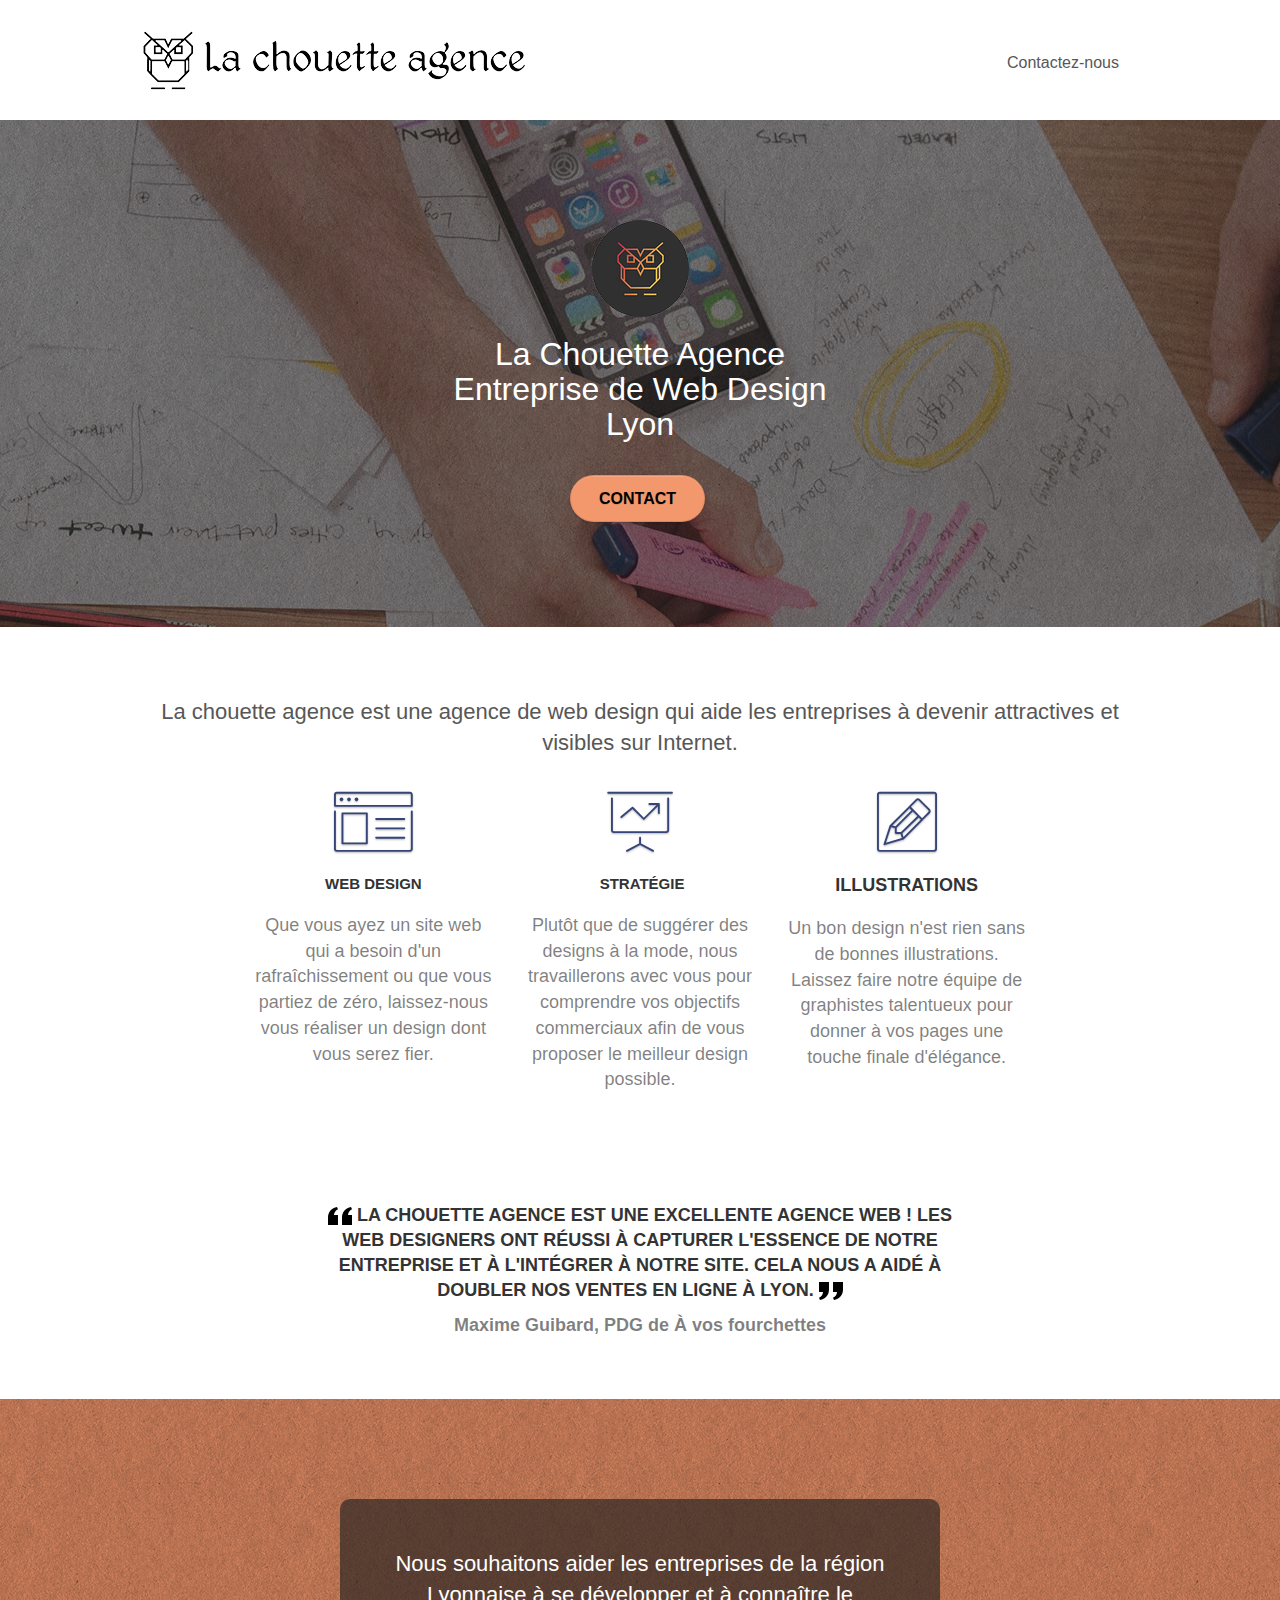
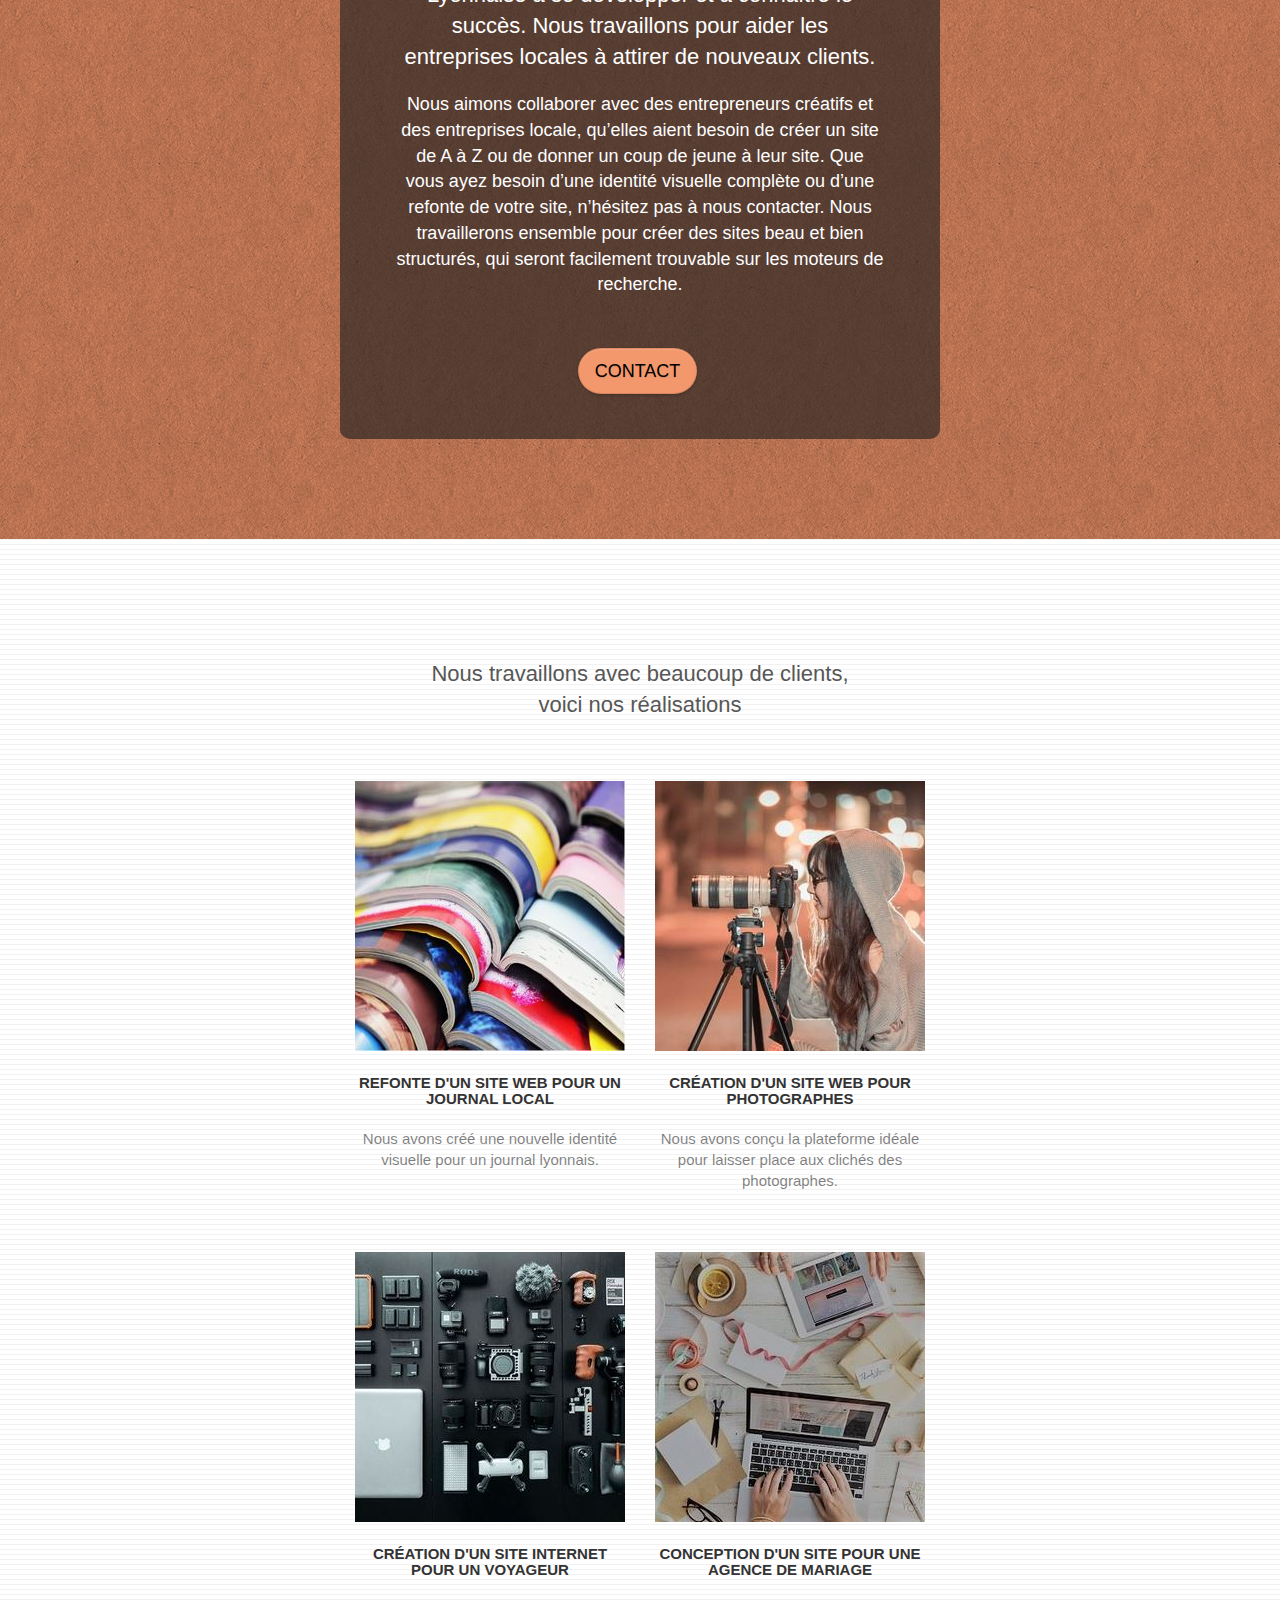
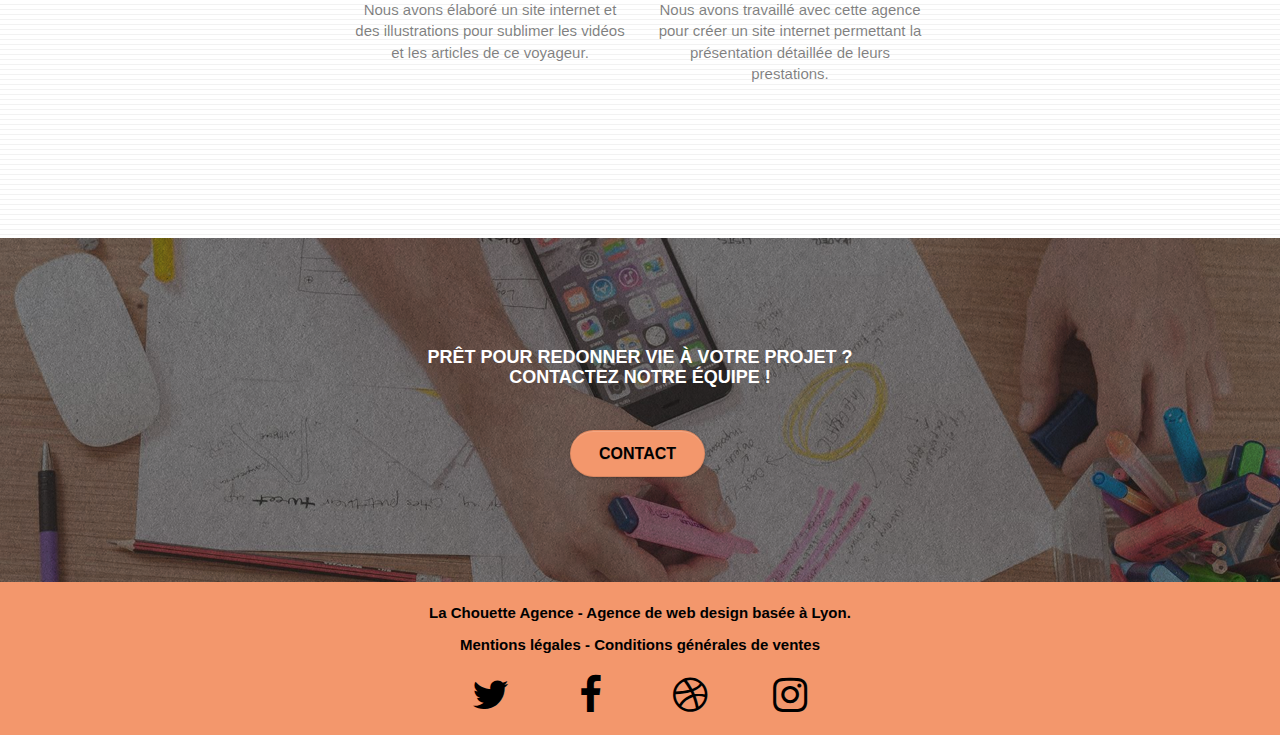
<file: index.html>
<!doctype html>
<html lang="fr">
<head>
    <meta charset="utf-8">
    <meta name="title" content="La Chouette Agence - Web design">
    <meta name="description" content="La Chouette Agence est une agence de Web Design basée sur Lyon qui aide les entreprises à devenir attractives et visibles sur Internet">
	<title>La Chouette Agence - Web Design à Lyon</title>
	<meta name="robots" content="index, follow">
	<meta name="viewport" content="width=device-width, initial-scale=1.0, viewport-fit=cover">
	<!-- Open Graph / Facebook -->
	<meta property="og:type" content="website">
	<meta property="og:url" content="https://metatags.io/">
	<meta property="og:title" content="La Chouette Agence - Web Design">
	<meta property="og:description" content="La Chouette Agence est une agence de Web Design basée sur Lyon qui aide les entreprises à devenir attractives et visibles sur Internet">
	<meta property="og:image" content="https://metatags.io/assets/meta-tags-16a33a6a8531e519cc0936fbba0ad904e52d35f34a46c97a2c9f6f7dd7d336f2.png">
	<!-- Twitter -->
	<meta property="twitter:card" content="summary_large_image">
	<meta property="twitter:url" content="https://metatags.io/">
	<meta property="twitter:title" content="La Chouette Agence - Web Design">
	<meta property="twitter:description" content="La Chouette Agence est une agence de Web Design basée sur Lyon qui aide les entreprises à devenir attractives et visibles sur Internet">
	<meta property="twitter:image" content="https://metatags.io/assets/meta-tags-16a33a6a8531e519cc0936fbba0ad904e52d35f34a46c97a2c9f6f7dd7d336f2.png">
    
	<link rel="canonical" href="https://www.lachouetteagence.com/index"/>
	<link rel="shortcut icon" type="image/png" href="favicon.jpg">
    <link rel="stylesheet" type="text/css" href="./css/bootstrap.min.css">
	<link rel="stylesheet" type="text/css" href="style.min.css">
	<link rel="stylesheet" type="text/css" href="./css/font-awesome.css">
	<link rel="stylesheet" type="text/css" href="./css/et-line.css">
	

<!-- Analytics -->
 
<!-- Analytics END -->
    
</head>

<body>
<!-- Principal conteneur -->
<div class="page-container">
    
<!-- bloc-0 -->
<header class="bloc bgc-white l-bloc" id="bloc-0">
	<div class="container bloc-sm">
		<nav class="navbar row">
			<div class="navbar-header">
				<a class="navbar-brand" href="index.html"><img src="img_soft/la-chouette-agence.png" alt="Bannière La Chouette Agence" title="La Chouette Agence"/></a>
				<button id="nav-toggle" type="button" class="ui-navbar-toggle navbar-toggle" data-toggle="collapse" data-target=".navbar-1">
					<span class="sr-only">Toggle navigation</span>
					<span class="icon-bar"></span>
					<span class="icon-bar"></span>
					<span class="icon-bar"></span>
				</button>
			</div>
			<div class="collapse navbar-collapse navbar-1 special-dropdown-nav">
				<ul class="site-navigation nav navbar-nav">
					<li>
						<a href="page2.html">Contactez-nous</a>
					</li>
				</ul>
			</div>
		</nav>
	</div>
</header>
<!-- bloc-0 END -->

	<main>
<!-- bloc-1-presentation -->
		<section class="bloc bgc-dark-slate-blue bg-banniere d-bloc bg-t-edge bloc-bg-texture texture-paper b-parallax" id="bloc-1-hero">
			<div class="container bloc-lg">
				<div class="row tight-width-whitespace">
					<div class="col-sm-12">
						<img src="img_soft/logo-s.png" class="center-block image-resize-mode" alt="Logo La Chouette Agence" title="La Chouette Agence" />
						<h1 class="text-center hero-bloc-text tc-white ">
						La Chouette Agence <br> Entreprise de Web Design <br> Lyon
						</h1>
						<div class="text-center">
							<a href="page2.html" class="btn btn-lg btn-clean btn-rd cta-hero btn-atomic-tangerine" id="cta-hero">Contact</a>
						</div>
					</div>
				</div>
			</div>
		</section>
<!-- bloc-1-presentation END -->

<!-- bloc-2-services -->
		<section class="bloc bgc-white l-bloc" id="bloc-2-services">
			<div class="container bloc-md">
				<div class="row">
					<div class="col-sm-12 text-center">
						<h2 class="title_center">La chouette agence est une agence de web design qui aide les entreprises à devenir attractives et visibles sur Internet.</h2>
					</div>
				</div>
				<div class="row voffset-lg med-width-whitespace">
					<div class="col-sm-4">
						<div class="text-center">
							<span class="et-icon-browser sm-shadow icon-dark-slate-blue icons icon-lg"></span>
						</div>
						<h3 class="mg-md text-center">
							Web design
						</h3>
						<p class="text-center txt-size">
							Que vous ayez un site web qui a besoin d'un rafraîchissement ou que vous partiez de zéro, laissez-nous vous réaliser un design dont vous serez fier.
						</p>
					</div>
					<div class="col-sm-4">
						<div class="text-center">
							<span class="et-icon-presentation sm-shadow icon-dark-slate-blue icons icon-lg"></span>
						</div>
						<h3 class="mg-md text-center">
							&nbsp;Stratégie
						</h3>
						<p class="text-center txt-size">
							Plutôt que de suggérer des designs à la mode, nous travaillerons avec vous pour comprendre vos objectifs commerciaux afin de vous proposer le meilleur design possible.<br>
						</p>
					</div>
					<div class="col-sm-4">
						<div class="text-center">
							<span class="et-icon-edit sm-shadow icon-dark-slate-blue icons icon-lg"></span>
						</div>
						<h3 class="mg-md text-center txt-size">
							Illustrations
						</h3>
						<p class="text-center txt-size">
							Un bon design n'est rien sans de bonnes illustrations. Laissez faire notre équipe de graphistes talentueux pour donner à vos pages une touche finale d'élégance.
						</p>
					</div>
				</div>
				<div class="row voffset-lg voffset">
					<div class="col-xs-12 col-md-8 col-md-offset-2 text-center">
						<h3 class="quote-center"><img src="/iconmonstr-quote-1.svg" class="m-5" alt="quote"> La chouette agence est une excellente agence web ! Les web designers ont réussi à capturer l'essence de notre entreprise et à l'intégrer à notre site. Cela nous a aidé à doubler nos ventes en ligne à Lyon. <img src="iconmonstr-quote-7.svg" alt="quote"></h3>
						<p class="quotename-center">Maxime Guibard, PDG de À vos fourchettes</p>
					</div>
				</div>
			</div>
		</section>
<!-- bloc-2-services END -->

<!-- bloc-3-what-i-do -->
		<section class="bloc tc-white bgc-atomic-tangerine bg-presentation d-bloc bloc-bg-texture texture-paper b-parallax" id="bloc-3-what-i-do">
			<div class="container bloc-lg padding_responsive">
				<div class="row tight-width-whitespace black-background text-center">
					<div class="col-sm-12 text-center">
						<h2 class="mg-md text-center tc-white">
							Nous souhaitons aider les entreprises de la région Lyonnaise à se développer et à connaître le succès. Nous travaillons pour aider les entreprises locales à attirer de nouveaux clients.<br>
						</h2>
						<p class="text-center tc-white w-auto txt-size">
							Nous aimons collaborer avec des entrepreneurs créatifs et des entreprises locale, qu’elles aient besoin de créer un site de A à Z ou de donner un coup de jeune à leur site. Que vous ayez besoin d’une identité visuelle complète ou d’une refonte de votre site, n’hésitez pas à nous contacter. Nous travaillerons ensemble pour créer des sites beau et bien structurés, qui seront facilement trouvable sur les moteurs de recherche.
						</p><br><br>
						<a class="ltc-white bold-link w-auto h-auto text-center" href="page2.html">
							<button class="btn btn-atomic-tangerine btn-clean btn-rd btn-lg w-100">CONTACT</button>
						</a><br>
					</div>
				</div>
			</div>
		</section>
<!-- bloc-3-what-i-do END -->

<!-- bloc-4-portfolio -->
		<section class="bloc bgc-white bg-lines-h2-bg bg-repeat l-bloc" id="bloc-4-portfolio">
			<div class="container bloc-lg">
				<div class="row">
					<div class="col-sm-12 text-center">
						<h2 class="title-center">Nous travaillons avec beaucoup de clients,<br> voici nos réalisations</h2>
					</div>
				</div>
				<div class="row tight-width-whitespace portfolio-row">
					<div class="col-sm-6">
						<a href="#" data-lightbox="img_soft/1-s.jpg" data-gallery-id="gallery-1" data-caption="Refonte d'un site web pour un journal local" data-frame="snapshot-lb"><img src="img_soft/1-s.jpg" alt="Refonte d'un site web pour un journal local" title="Journal" class="img-responsive portfolio-thumb" /></a>
						<h3 class="mg-md text-center">
							Refonte d'un site web pour un journal local
						</h3>
						<p class="text-center p-size">
							Nous avons créé une nouvelle identité visuelle pour un journal lyonnais.
						</p>
					</div>
					<div class="col-sm-6">
						<a href="#" data-lightbox="img_soft/2-s.jpg" data-gallery-id="gallery-1" data-caption="Création d'un site web pour photographes" data-frame="snapshot-lb"><img src="img_soft/2-s.jpg" class="img-responsive portfolio-thumb" alt="Création d'un site web pour photographes" title="Site photographe" /></a>
						<h3 class="mg-md text-center">
							Création d'un site web pour photographes
						</h3>
						<p class="text-center p-size">
							Nous avons conçu la plateforme idéale pour laisser place aux clichés des photographes.
						</p>
					</div>
				</div>
				<div class="row tight-width-whitespace portfolio-row">
					<div class="col-sm-6">
						<a href="#" data-lightbox="img_soft/3-s.jpg" data-gallery-id="gallery-1" data-caption="Création d'un site internet pour un voyageur" data-frame="snapshot-lb"><img src="img_soft/3-.jpg" class="img-responsive portfolio-thumb" alt="Création d'un site internet pour un voyageur" title="Site Voyageur"/></a>
						<h3 class="mg-md text-center">
							Création d'un site internet pour un voyageur
						</h3>
						<p class="text-center p-size">
							Nous avons élaboré un site internet et des illustrations pour sublimer les vidéos et les articles de ce voyageur.
						</p>
					</div>
					<div class="col-sm-6">
						<a href="#" data-lightbox="img_soft/4-s.jpg" data-gallery-id="gallery-1" data-caption="Conception d'un site pour une agence de mariage" data-frame="snapshot-lb"><img src="img_soft/4-s.jpg" class="img-responsive portfolio-thumb" alt="Conception d'un site pour une agence de mariage" title="Site Mariage" /></a>
						<h3 class="mg-md text-center">
							Conception d'un site pour une agence de mariage
						</h3>
						<p class="text-center p-size">
							Nous avons travaillé avec cette agence pour créer un site internet permettant la présentation détaillée de leurs prestations.
						</p>
					</div>
				</div>
			</div>
		</section>
<!-- bloc-4-portfolio END -->

<!-- bloc-5-cta -->
		<section class="bloc bgc-dark-slate-blue bg-banniere d-bloc bloc-bg-texture texture-paper" id="bloc-5-cta">
			<div class="container bloc-lg">
				<div class="row square-bg">
					<h3 class="mg-md text-center tc-white txt-size">Prêt pour redonner vie à votre projet ?<br>Contactez notre équipe !</h3>
					<div class="col-sm-12 text-center">
						<a href="page2.html" class="btn btn-atomic-tangerine btn-clean btn-rd btn-lg cta-hero">CONTACT</a>
					</div>
				</div>
			</div>
		</section>
<!-- bloc-5-cta END -->
	</main>
<!-- Footer - bloc-8 -->
	<footer class="bloc bgc-atomic-tangerine d-bloc" id="bloc-8">
		<div class="container bloc-sm">
			<div class="row">
				<div class="col-sm-12">
					<div class="text-center foot-text">
						<p>La Chouette Agence - Agence de web design basée à Lyon.<br></p>
						<a href="#" class="mentions foot-text">Mentions légales</a> - <a href="#" class="mentions foot-text">Conditions générales de ventes</a>
					</div><br>
					<div class="row row-no-gutters social">
						<div class="col-sm-3">
							<div class="text-center">
								<a class="social link" href="http://lachouetteagence.twitter.com" alt="lien vers Twitter"><span class="fa fa-twitter icon-md"></span></a>
							</div>
						</div>
						<div class="col-sm-3">
							<div class="text-center">
								<a class="social link" href="http://lachouetteagence.facebook.com" alt="lien vers Facebook"><span class="fa fa-facebook icon-md"></span></a>
							</div>
						</div>
						<div class="col-sm-3">
							<div class="text-center">
								<a class="social link" href="http://lachouetteagence.dribble.com" alt="lien vers Dribble"><span class="fa fa-dribbble icon-md"></span></a>
							</div>
						</div>
						<div class="col-sm-3">
							<div class="text-center">
								<a class="social link" href="http://lachouetteagence.instagram.com" alt="lien vers Instagram"><span class="fa fa-instagram icon-md"></span></a>
							</div>
						</div>
					</div>
				</div>
			</div>
		</div>
	</footer>
<!-- Footer - bloc-8 END -->

</div>
<!-- Principal conteneur END -->
<script src="./js/jquery-2.1.0.js"></script>
<script src="./js/bootstrap.js"></script>
<script src="./js/blocs.js"></script>
<script src="./js/jquery.touchSwipe.js" defer></script>
<script src="./js/gmaps.js"></script>

</body>
</html>
</file>
<file: css/et-line.css>
@font-face {
    font-family: et-line;
    src: url(../fonts/et-line.eot);
    src: url(../fonts/et-line.eot?#iefix) format('embedded-opentype'), url(../fonts/et-line.woff) format('woff'), url(../fonts/et-line.ttf) format('truetype'), url(../fonts/et-line.svg#et-line) format('svg');
    font-weight: 400;
    font-style: normal
}

.et-icon-adjustments,
.et-icon-alarmclock,
.et-icon-anchor,
.et-icon-aperture,
.et-icon-attachment,
.et-icon-bargraph,
.et-icon-basket,
.et-icon-beaker,
.et-icon-bike,
.et-icon-book-open,
.et-icon-briefcase,
.et-icon-browser,
.et-icon-calendar,
.et-icon-camera,
.et-icon-caution,
.et-icon-chat,
.et-icon-circle-compass,
.et-icon-clipboard,
.et-icon-clock,
.et-icon-cloud,
.et-icon-compass,
.et-icon-desktop,
.et-icon-dial,
.et-icon-document,
.et-icon-documents,
.et-icon-download,
.et-icon-dribbble,
.et-icon-edit,
.et-icon-envelope,
.et-icon-expand,
.et-icon-facebook,
.et-icon-flag,
.et-icon-focus,
.et-icon-gears,
.et-icon-genius,
.et-icon-gift,
.et-icon-global,
.et-icon-globe,
.et-icon-googleplus,
.et-icon-grid,
.et-icon-happy,
.et-icon-hazardous,
.et-icon-heart,
.et-icon-hotairballoon,
.et-icon-hourglass,
.et-icon-key,
.et-icon-laptop,
.et-icon-layers,
.et-icon-lifesaver,
.et-icon-lightbulb,
.et-icon-linegraph,
.et-icon-linkedin,
.et-icon-lock,
.et-icon-magnifying-glass,
.et-icon-map,
.et-icon-map-pin,
.et-icon-megaphone,
.et-icon-mic,
.et-icon-mobile,
.et-icon-newspaper,
.et-icon-notebook,
.et-icon-paintbrush,
.et-icon-paperclip,
.et-icon-pencil,
.et-icon-phone,
.et-icon-picture,
.et-icon-pictures,
.et-icon-piechart,
.et-icon-presentation,
.et-icon-pricetags,
.et-icon-printer,
.et-icon-profile-female,
.et-icon-profile-male,
.et-icon-puzzle,
.et-icon-quote,
.et-icon-recycle,
.et-icon-refresh,
.et-icon-ribbon,
.et-icon-rss,
.et-icon-sad,
.et-icon-scissors,
.et-icon-scope,
.et-icon-search,
.et-icon-shield,
.et-icon-speedometer,
.et-icon-strategy,
.et-icon-streetsign,
.et-icon-tablet,
.et-icon-target,
.et-icon-telescope,
.et-icon-toolbox,
.et-icon-tools,
.et-icon-tools-2,
.et-icon-trophy,
.et-icon-tumblr,
.et-icon-twitter,
.et-icon-upload,
.et-icon-video,
.et-icon-wallet,
.et-icon-wine {
    font-family: et-line;
    speak: none;
    font-style: normal;
    font-weight: 400;
    font-variant: normal;
    text-transform: none;
    line-height: 1;
    -webkit-font-smoothing: antialiased;
    -moz-osx-font-smoothing: grayscale;
    display: inline-block
}

.et-icon-mobile:before {
    content: "\e000"
}

.et-icon-laptop:before {
    content: "\e001"
}

.et-icon-desktop:before {
    content: "\e002"
}

.et-icon-tablet:before {
    content: "\e003"
}

.et-icon-phone:before {
    content: "\e004"
}

.et-icon-document:before {
    content: "\e005"
}

.et-icon-documents:before {
    content: "\e006"
}

.et-icon-search:before {
    content: "\e007"
}

.et-icon-clipboard:before {
    content: "\e008"
}

.et-icon-newspaper:before {
    content: "\e009"
}

.et-icon-notebook:before {
    content: "\e00a"
}

.et-icon-book-open:before {
    content: "\e00b"
}

.et-icon-browser:before {
    content: "\e00c"
}

.et-icon-calendar:before {
    content: "\e00d"
}

.et-icon-presentation:before {
    content: "\e00e"
}

.et-icon-picture:before {
    content: "\e00f"
}

.et-icon-pictures:before {
    content: "\e010"
}

.et-icon-video:before {
    content: "\e011"
}

.et-icon-camera:before {
    content: "\e012"
}

.et-icon-printer:before {
    content: "\e013"
}

.et-icon-toolbox:before {
    content: "\e014"
}

.et-icon-briefcase:before {
    content: "\e015"
}

.et-icon-wallet:before {
    content: "\e016"
}

.et-icon-gift:before {
    content: "\e017"
}

.et-icon-bargraph:before {
    content: "\e018"
}

.et-icon-grid:before {
    content: "\e019"
}

.et-icon-expand:before {
    content: "\e01a"
}

.et-icon-focus:before {
    content: "\e01b"
}

.et-icon-edit:before {
    content: "\e01c"
}

.et-icon-adjustments:before {
    content: "\e01d"
}

.et-icon-ribbon:before {
    content: "\e01e"
}

.et-icon-hourglass:before {
    content: "\e01f"
}

.et-icon-lock:before {
    content: "\e020"
}

.et-icon-megaphone:before {
    content: "\e021"
}

.et-icon-shield:before {
    content: "\e022"
}

.et-icon-trophy:before {
    content: "\e023"
}

.et-icon-flag:before {
    content: "\e024"
}

.et-icon-map:before {
    content: "\e025"
}

.et-icon-puzzle:before {
    content: "\e026"
}

.et-icon-basket:before {
    content: "\e027"
}

.et-icon-envelope:before {
    content: "\e028"
}

.et-icon-streetsign:before {
    content: "\e029"
}

.et-icon-telescope:before {
    content: "\e02a"
}

.et-icon-gears:before {
    content: "\e02b"
}

.et-icon-key:before {
    content: "\e02c"
}

.et-icon-paperclip:before {
    content: "\e02d"
}

.et-icon-attachment:before {
    content: "\e02e"
}

.et-icon-pricetags:before {
    content: "\e02f"
}

.et-icon-lightbulb:before {
    content: "\e030"
}

.et-icon-layers:before {
    content: "\e031"
}

.et-icon-pencil:before {
    content: "\e032"
}

.et-icon-tools:before {
    content: "\e033"
}

.et-icon-tools-2:before {
    content: "\e034"
}

.et-icon-scissors:before {
    content: "\e035"
}

.et-icon-paintbrush:before {
    content: "\e036"
}

.et-icon-magnifying-glass:before {
    content: "\e037"
}

.et-icon-circle-compass:before {
    content: "\e038"
}

.et-icon-linegraph:before {
    content: "\e039"
}

.et-icon-mic:before {
    content: "\e03a"
}

.et-icon-strategy:before {
    content: "\e03b"
}

.et-icon-beaker:before {
    content: "\e03c"
}

.et-icon-caution:before {
    content: "\e03d"
}

.et-icon-recycle:before {
    content: "\e03e"
}

.et-icon-anchor:before {
    content: "\e03f"
}

.et-icon-profile-male:before {
    content: "\e040"
}

.et-icon-profile-female:before {
    content: "\e041"
}

.et-icon-bike:before {
    content: "\e042"
}

.et-icon-wine:before {
    content: "\e043"
}

.et-icon-hotairballoon:before {
    content: "\e044"
}

.et-icon-globe:before {
    content: "\e045"
}

.et-icon-genius:before {
    content: "\e046"
}

.et-icon-map-pin:before {
    content: "\e047"
}

.et-icon-dial:before {
    content: "\e048"
}

.et-icon-chat:before {
    content: "\e049"
}

.et-icon-heart:before {
    content: "\e04a"
}

.et-icon-cloud:before {
    content: "\e04b"
}

.et-icon-upload:before {
    content: "\e04c"
}

.et-icon-download:before {
    content: "\e04d"
}

.et-icon-target:before {
    content: "\e04e"
}

.et-icon-hazardous:before {
    content: "\e04f"
}

.et-icon-piechart:before {
    content: "\e050"
}

.et-icon-speedometer:before {
    content: "\e051"
}

.et-icon-global:before {
    content: "\e052"
}

.et-icon-compass:before {
    content: "\e053"
}

.et-icon-lifesaver:before {
    content: "\e054"
}

.et-icon-clock:before {
    content: "\e055"
}

.et-icon-aperture:before {
    content: "\e056"
}

.et-icon-quote:before {
    content: "\e057"
}

.et-icon-scope:before {
    content: "\e058"
}

.et-icon-alarmclock:before {
    content: "\e059"
}

.et-icon-refresh:before {
    content: "\e05a"
}

.et-icon-happy:before {
    content: "\e05b"
}

.et-icon-sad:before {
    content: "\e05c"
}

.et-icon-facebook:before {
    content: "\e05d"
}

.et-icon-twitter:before {
    content: "\e05e"
}

.et-icon-googleplus:before {
    content: "\e05f"
}

.et-icon-rss:before {
    content: "\e060"
}

.et-icon-tumblr:before {
    content: "\e061"
}

.et-icon-linkedin:before {
    content: "\e062"
}

.et-icon-dribbble:before {
    content: "\e063"
}
</file>
<file: style.min.css>
body{margin:0;padding:0;background:#FFF;overflow-x:hidden;-webkit-font-smoothing:antialiased;-moz-osx-font-smoothing:grayscale}a,button{transition:all .3s ease-in-out;outline:none!important}a:hover{text-decoration:none;cursor:pointer}#page-loading-blocs-notifaction{position:fixed;top:0;bottom:0;width:100%;z-index:100000;background:#FFF url(img/pageload-spinner.gif) no-repeat center center}.bloc{width:100%;clear:both;background:50% 50% no-repeat;padding:0 50px;-webkit-background-size:cover;-moz-background-size:cover;-o-background-size:cover;background-size:cover;position:relative}.bloc .container{padding-left:0;padding-right:0;position:relative;z-index:1}.bloc-lg{padding:100px 50px}.bloc-md{padding:50px}.bloc-sm{padding:20px 50px}.col-sm-12{width:100%}.bg-center,.bg-l-edge,.bg-r-edge,.bg-t-edge,.bg-b-edge,.bg-tl-edge,.bg-bl-edge,.bg-tr-edge,.bg-br-edge,.bg-repeat{-webkit-background-size:auto!important;-moz-background-size:auto!important;-o-background-size:auto!important;background-size:auto!important}.bg-repeat{background:repeat}.bg-t-edge{background:top no-repeat}.bloc-bg-texture::before{content:"";background-size:2px 2px;position:absolute;top:0;bottom:0;left:0;right:0}.texture-paper::before{background:url(img_soft/texture-paper.png);background-size:280px 280px}.b-parallax{background-attachment:fixed}.d-bloc{color:rgba(255,255,255,.7)}.d-bloc button:hover{color:rgba(255,255,255,.9)}.d-bloc .icon-round,.d-bloc .icon-square,.d-bloc .icon-rounded,.d-bloc .icon-semi-rounded-a,.d-bloc .icon-semi-rounded-b{border-color:rgba(255,255,255,.9)}.d-bloc .divider-h span{border-color:rgba(255,255,255,.2)}.d-bloc .a-btn:hover,.d-bloc .navbar a:hover,.d-bloc .navbar-brand:hover,.d-bloc a:hover .icon-sm,.d-bloc a:hover .icon-md,.d-bloc a:hover .icon-lg,.d-bloc a:hover .icon-xl,.d-bloc h1 a:hover,.d-bloc h2 a:hover,.d-bloc h3 a:hover,.d-bloc h4 a:hover,.d-bloc h5 a:hover,.d-bloc h6 a:hover,.d-bloc p a:hover{color:rgba(255,255,255,1)}.d-bloc .navbar-toggle .icon-bar{background:rgba(255,255,255,1)}.d-bloc .btn-wire,.d-bloc .btn-wire:hover{color:rgba(255,255,255,1);border-color:rgba(255,255,255,1)}.d-bloc .panel{color:rgba(0,0,0,.5)}.d-bloc .panel button:hover{color:rgba(0,0,0,.7)}.d-bloc .panel icon{border-color:rgba(0,0,0,.7)}.d-bloc .panel .divider-h span{border-color:rgba(0,0,0,.1)}.d-bloc .panel .a-btn{color:rgba(0,0,0,.6)}.d-bloc .panel .a-btn:hover{color:rgba(0,0,0,1)}.d-bloc .panel .btn-wire,.d-bloc .panel .btn-wire:hover{color:rgba(0,0,0,.7);border-color:rgba(0,0,0,.3)}.d-bloc .panel,.l-bloc{color:rgba(0,0,0,.5)}.d-bloc .panel button:hover,.l-bloc button:hover{color:rgba(0,0,0,.7)}.l-bloc .icon-round,.l-bloc .icon-square,.l-bloc .icon-rounded,.l-bloc .icon-semi-rounded-a,.l-bloc .icon-semi-rounded-b{border-color:rgba(0,0,0,.7)}.d-bloc .panel .divider-h span,.l-bloc .divider-h span{border-color:rgba(0,0,0,.1)}.d-bloc .panel .a-btn,.l-bloc .a-btn,.l-bloc .navbar a,.l-bloc .navbar-brand,.l-bloc a .icon-sm,.l-bloc a .icon-md,.l-bloc a .icon-lg,.l-bloc a .icon-xl,.l-bloc h1 a,.l-bloc h2 a,.l-bloc h3 a,.l-bloc h4 a,.l-bloc h5 a,.l-bloc h6 a,.l-bloc p a{color:rgba(0,0,0,.6)}.d-bloc .panel .a-btn:hover,.l-bloc .a-btn:hover,.l-bloc .navbar a:hover,.l-bloc .navbar-brand:hover,.l-bloc a:hover .icon-sm,.l-bloc a:hover .icon-md,.l-bloc a:hover .icon-lg,.l-bloc a:hover .icon-xl,.l-bloc h1 a:hover,.l-bloc h2 a:hover,.l-bloc h3 a:hover,.l-bloc h4 a:hover,.l-bloc h5 a:hover,.l-bloc h6 a:hover,.l-bloc p a:hover{color:rgba(0,0,0,1)}.l-bloc .navbar-toggle .icon-bar{color:rgba(0,0,0,.6)}.d-bloc .panel .btn-wire,.d-bloc .panel .btn-wire:hover,.l-bloc .btn-wire,.l-bloc .btn-wire:hover{color:rgba(0,0,0,.7);border-color:rgba(0,0,0,.3)}.voffset{margin-top:30px}.voffset-lg{margin-top:80px}.row-no-gutters{margin-right:0;margin-left:0}.row.row-no-gutters>[class^="col-"],.row.row-no-gutters>[class*=" col-"]{padding-right:0;padding-left:0}#bloc-1-hero h1{font-size:32px}.navbar{margin-bottom:0;z-index:1}.navbar-brand{height:auto;padding:3px 15px;font-size:25px;font-weight:400;font-weight:600;line-height:44px}.navbar-brand img{max-height:200px;margin:0 5px 0 0;display:inline}.navbar-brand img[src$=svg]{min-width:100px}.nav-center .navbar-brand img{margin:0}.navbar .nav{padding-top:2px;float:right;z-index:1}.nav>li{float:left;margin-top:4px;font-size:16px}.navbar-nav .open .dropdown-menu>li>a{text-align:inherit}.nav>li a:hover,.nav>li a:focus{background:transparent}.navbar-toggle{margin:10px 10px 0 0;border:0}.navbar-toggle:hover{background:transparent!important}.navbar-toggle .icon-bar{background-color:rgba(0,0,0,.5);width:26px}.nav-invert .navbar .nav{float:left}.nav-invert .navbar-header,.nav-invert .navbar-brand{float:right;position:relative;z-index:2}@media (min-width:768px){.site-navigation{position:absolute;top:50%;right:20px;transform:translate(0,-50%);-webkit-transform:translateY(-50%)}.nav>li .dropdown-menu a,.nav>li .dropdown-menu a:hover{color:#484848}.nav-invert .site-navigation{left:0;right:0}.nav-center{text-align:center}.nav-center .navbar-header{width:100%}.nav-center .navbar-header,.nav-center .navbar-brand,.nav-center .nav>li{float:none;display:inline-block}.nav-center .site-navigation{position:relative;width:100%;right:0;margin-right:0;margin-top:20px}.nav-center.mini-nav .navbar-toggle{float:none;margin:10px auto 0}}.nav>li>.dropdown a{background:none!important;display:block;padding:14px 15px}nav .caret{margin:0 5px}.dropdown-menu .dropdown-menu{top:-8px;left:100%}.dropdown-menu .dropmenu-flow-right{top:100%;left:0;margin-left:-1px;border-top-left-radius:0;border-top-right-radius:0}.dropdown-menu .dropdown span{border:4px solid #000;border-top-color:transparent;border-right-color:transparent;border-bottom-color:transparent;margin:6px -5px 0 0!important;float:right}.mg-md{margin-top:10px;margin-bottom:20px}.mg-lg{margin-top:10px;margin-bottom:40px}.btn{margin:0 5px 5px 0}.btn.pull-right{margin:0 0 5px 5px}.btn-d,.btn-d:hover,.btn-d:focus{color:#FFF;background:rgba(0,0,0,.3)}button{outline:none!important}.btn-rd{border-radius:40px}.btn-clean{border:1px solid rgba(0,0,0,.08);border-bottom-color:rgba(0,0,0,.1);text-shadow:0 1px 0 rgba(0,0,1,.1);box-shadow:0 1px 3px rgba(0,0,1,.25),inset 0 1px 0 0 rgba(255,255,255,.15)}.icon-md{font-size:40px!important}.icon-lg{font-size:60px!important}.sm-shadow{text-shadow:0 1px 2px rgba(0,0,0,.3)}.panel-sq,.panel-sq .panel-heading,.panel-sq .panel-footer{border-radius:0}.panel-rd{border-radius:30px}.panel-rd .panel-heading{border-radius:29px 29px 0 0}.panel-rd .panel-footer{border-radius:0 0 29px 29px}.form-control{border:1px solid rgb(207,206,206);box-shadow:none;border-radius:5px}.scrollToTop{width:40px;height:40px;position:fixed;bottom:20px;right:20px;opacity:0;z-index:500;transition:all .3s ease-in-out}.scrollToTop span{margin-top:6px}.showScrollTop{font-size:14px;opacity:1}a[data-lightbox]{position:relative;display:block;text-align:center}a[data-lightbox]:hover::before{content:"+";font-family:"HelveticaNeue-Light","Helvetica Neue Light","Helvetica Neue",Helvetica,Arial;font-size:32px;width:50px;height:50px;margin-left:-25px;border-radius:50%;background:rgba(0,0,0,.6);color:#FFF;font-weight:100;z-index:1;position:absolute;top:50%;transform:translateY(-50%);-webkit-transform:translateY(-50%)}a[data-lightbox]:hover img{opacity:.6;-webkit-animation-fill-mode:none;animation-fill-mode:none}#lightbox-modal{display:flex;align-items:center}#lightbox-modal .modal-dialog{width:90%;max-width:900px;margin:0 auto 0}#lightbox-modal .modal-dialog img{max-height:90vh;margin:0 auto}.lightbox-caption{padding:20px;color:#FFF;background:rgba(0,0,0,.5);position:absolute;left:15px;right:15px;bottom:5px}.close-lightbox{color:#FFF;font-size:30px;position:absolute;top:20px;right:20px;z-index:20;background:rgba(0,0,0,.5);border:none;line-height:30px;padding:0 9px 5px;opacity:.3}.close-lightbox:hover,.next-lightbox:hover,.prev-lightbox:hover{opacity:1;color:#FFF}.next-lightbox,.prev-lightbox{font-size:20px;color:rgba(255,255,255,.9);background:rgba(0,0,0,.5);transition:all .2s ease-in-out;position:absolute;top:45%;z-index:1;opacity:.4}.next-lightbox{padding:6px 8px 1px 13px;right:25px}.prev-lightbox{padding:6px 13px 1px 10px;left:25px}.snapshot-lb .modal-body{padding-bottom:45px}.snapshot-lb .lightbox-caption{padding:0;color:rgba(0,0,0,.5);background:none}h1,h2,h3,h4,h5,h6,label,.btn,a{font-family:"helvetica";font-weight:400;color:#575757!important}.container{max-width:1000px}.hero-bloc-text{font-size:38px}.hero-bloc-text-sub{font-size:36px}.statement-bloc-text{line-height:26px;font-style:italic;font-size:20px;text-align:center;font-weight:lighter;max-width:520px;margin:auto auto auto auto}p{font-size:15px}.tight-width-whitespace{max-width:600px;margin:auto auto auto auto}.h1{font-size:20px;font-family:"Open Sans"}.cta-hero{margin-top:22px;color:#ffffff!important;text-transform:uppercase;padding:12px 28px 12px 28px;font-size:16px;font-weight:700}.social{max-width:400px;margin:auto auto auto auto}h2{font-size:22px;line-height:1.4em}h3{font-size:15px;text-transform:uppercase;font-weight:700;color:#333333!important}.med-width-whitespace{max-width:800px;margin:auto auto auto auto;box-shadow:0 0 0 #000}h1{color:#333333!important}h4{color:#333333!important}.icons{margin-bottom:14px;margin-top:24px}.white{color:#F3976C!important;font-size:15px}.foot-text{color:#000;font-size:15px;font-weight:600}.portfolio-thumb{margin-bottom:24px}.portfolio-row{margin-bottom:44px;margin-top:50px}.avatar{box-shadow:0 4px 9px rgba(0,0,0,.3)}.black-background{background-color:#222121a4;padding:40px 40px 40px 40px;border-radius:10px}.bold-link{font-weight:900;text-decoration:underline!important}.bgc-white{background-color:#FFF}.bgc-dark-slate-blue{background-color:#364577}.bgc-atomic-tangerine{background-color:#f3976c}.tc-white{color:#FFFF!important;text-align:center}.btn-atomic-tangerine{background:#f3976c;color:black!important}.btn-atomic-tangerine:hover{background:#c27956!important;color:#FFFFFF!important}.ltc-white{color:#FFFFFF!important}.ltc-white:hover{color:#cccccc!important}.ltc-atomic-tangerine{color:#F3976C!important}.ltc-atomic-tangerine:hover{color:#c27956!important}.icon-dark-slate-blue{color:#364577!important;border-color:#364577!important}.square-bg{border-radius:10px}.paper-two{background-color:#222121a4}.txt-size{font-size:18px}.about-us{font-size:15px;color:#000}.bg-dots-bg{background-image:url(img_soft/dots-bg.png)}.bg-lines-h2-bg{background-image:url(img_soft/lines-h2-bg.png)}.bg-banniere{background-image:url(img_soft/la-chouette-agence-banniere.jpg)}.bg-presentation{background-image:url(img_soft/image-de-presentation.jpg)}@media (max-width:1024px){.bloc{padding-left:20px;padding-right:20px}.bloc.full-width-bloc,.bloc-tile-2.full-width-bloc .container,.bloc-tile-3.full-width-bloc .container,.bloc-tile-4.full-width-bloc .container{padding-left:0;padding-right:0}}@media (max-width:992px) and (min-width:768px){.navbar .nav{max-width:80%}.nav-center.navbar .nav{max-width:100%}}@media only screen and (min-width:768px) and (max-width:1024px) and (orientation:landscape){.b-parallax{background-attachment:scroll}}@media only screen and (min-width:1024px) and (max-width:1366px) and (-webkit-min-device-pixel-ratio:1.5){.b-parallax{background-attachment:scroll}}@media (max-width:991px){.container{width:100%}.b-parallax{background-attachment:scroll}.page-container,#hero-bloc{overflow-x:hidden;position:relative}.bloc-group,.bloc-group .bloc{display:block;width:100%}.bloc-fill-screen .fill-bloc-top-edge,.bloc-fill-screen .fill-bloc-bottom-edge{padding:0 20px}}@media (max-width:767px){.page-container{overflow-x:hidden;position:relative}h1,h2,h3,h4,h5,h6,p,#disqus_thread{padding-left:10px!important;padding-right:10px!important}.b-parallax{background-attachment:scroll}.navbar .nav{padding-top:0;border-top:1px solid rgba(0,0,0,.2);float:none!important}.navbar.row{margin-left:0;margin-right:0}.site-navigation{position:inherit;transform:none;-webkit-transform:none;-ms-transform:none}.nav>li{margin-top:0;border-bottom:1px solid rgba(0,0,0,.1);background:rgba(0,0,0,.05);text-align:left;padding-left:15px;width:100%}.nav>li:hover{background:rgba(0,0,0,.08)}.dropdown .dropdown a .caret{float:none;margin:5px 0 0 10px!important;border:4px solid #000;border-bottom-color:transparent;border-right-color:transparent;border-left-color:transparent}#hero-bloc .navbar .nav{background:rgba(0,0,0,.8)}#hero-bloc .navbar .nav a{color:rgba(255,255,255,.6)}.hero{padding:50px 0}.hero-nav{left:-1px;right:-1px}.navbar-collapse{padding:0;overflow-x:hidden;-webkit-box-shadow:none;box-shadow:none}.navbar-brand img{max-height:40px;width:auto}.nav-invert .navbar-header{float:none;width:100%}.nav-invert .navbar-toggle{float:left;margin-left:10px}.bloc{padding-left:0;padding-right:0}.bloc-xxl,.bloc-xl,.bloc-lg{padding:40px 0}.bloc-sm,.bloc-md{padding-left:0;padding-right:0}.bloc-tile-2 .container,.bloc-tile-3 .container,.bloc-tile-4 .container,.bloc-fill-screen .fill-bloc-top-edge,.bloc-fill-screen .fill-bloc-bottom-edge{padding-left:0;padding-right:0}.a-block{padding:0 10px}.btn-dwn{display:none}.voffset{margin-top:5px}.voffset-md{margin-top:20px}.voffset-lg{margin-top:30px}form{padding:5px}.close-lightbox{display:inline-block}.blocsapp-device-iphone5{background-size:216px 425px;padding-top:60px;width:216px;height:425px}.blocsapp-device-iphone5 img{width:180px;height:320px}}@media (max-width:400px){.bloc{padding-left:0;padding-right:0}}@media (max-width:600px){.padding_responsive{padding-top:0;padding-bottom:0}}@media (max-width:767px){.bloc-mob-center-text{text-align:center}.portfolio-thumb{margin:auto}}.quotename-center{font-weight:700;font-size:18px}.quote-center{line-height:25px;font-size:18px}.input{border:2px solid #FFF}.mail:valid{border-color:green}.mail:not(:active):invalid{border-color:rgb(255,0,0)}.fa{color:#000}.contact{font-size:20px}.about-us{font-size:18px;line-height:30px}.mentions{color:black!important}.mentions:hover{color:white!important}
</file>
